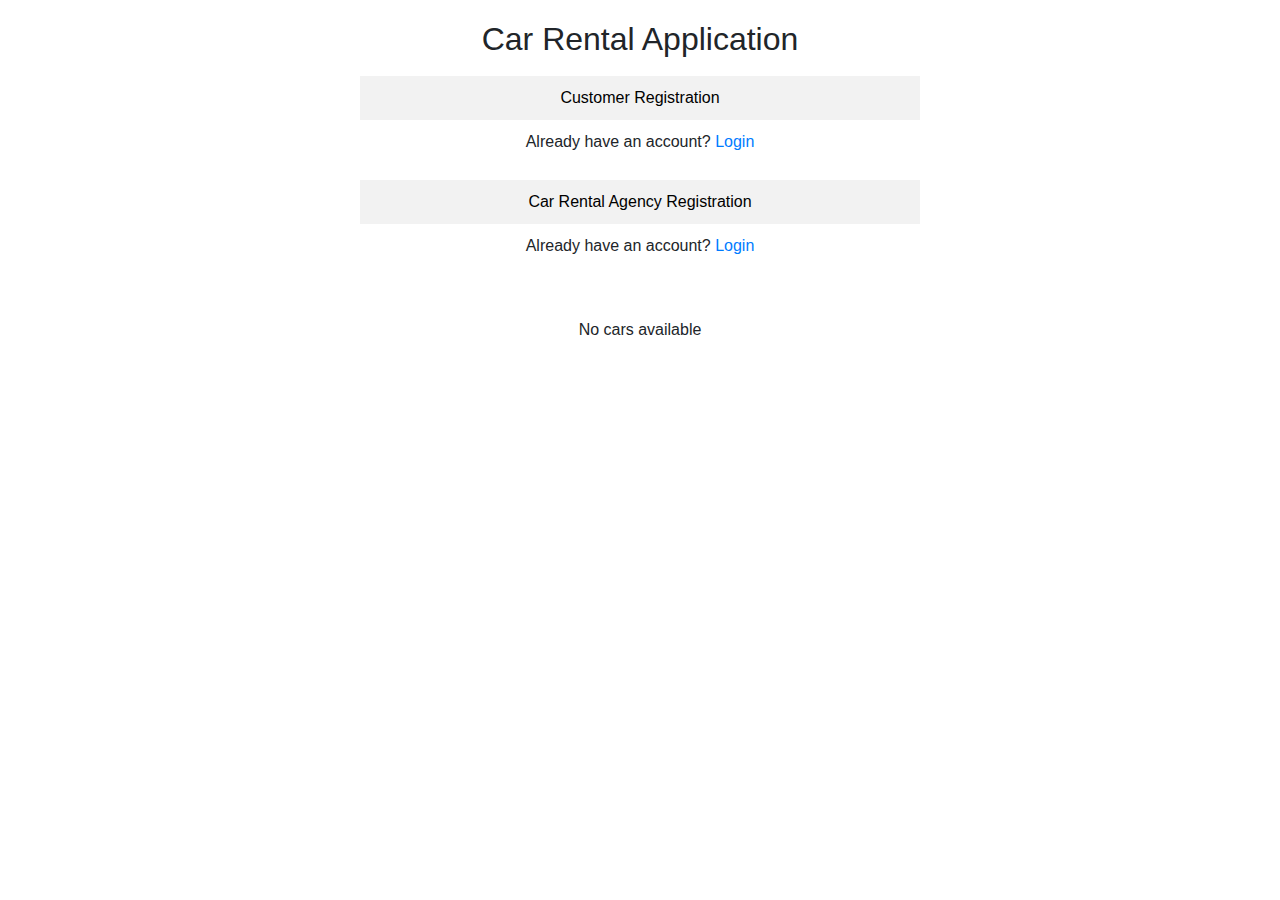
<file: Car Rental Agency/index.html>
<!-- C:\Users\kanka\All-Frontend\Car Rental Agency\index.html -->

<!DOCTYPE html>
<html lang="en">
<head>
    <meta charset="UTF-8">
    <meta name="viewport" content="width=device-width, initial-scale=1.0">
    <link rel="stylesheet" href="https://stackpath.bootstrapcdn.com/bootstrap/4.5.2/css/bootstrap.min.css">
    <title>Car Rental Application</title>
    <link rel="stylesheet" href="styles.css">
</head>
<body>

<div class="container">
    <h2>Car Rental Application</h2>
    <div id="tabs">
        <button class="tablink" onclick="openPage('customer')">Customer Registration</button>
        <p>Already have an account? <a href="customer_login.html" id="loginLink">Login</a></p>
        <button class="tablink" onclick="openPage('agency')">Car Rental Agency Registration</button>
        <p>Already have an account? <a href="agency_login.html" id="loginLink">Login</a></p>
    </div>

    <!-- Customer Registration Here -->
    <div id="customer" style="display: none;">
        <!-- This container will be replaced by the content of customer_registration.html -->
    </div>

    <!-- Agency Registrations Here  -->
    <div id="agency" style="display: none;">
        <!-- This container will be replaced by the content of agency_registration.html -->
    </div>
 
</div>

<div class="container">  
    <div id="carDetails">
        <h2>Available Cars for Rent</h2>
        <!-- Car details will be displayed here -->
    </div>
</div>

<script src="https://code.jquery.com/jquery-3.5.1.slim.min.js"></script>
<script src="https://cdn.jsdelivr.net/npm/@popperjs/core@2.5.4/dist/umd/popper.min.js"></script>
<script src="https://stackpath.bootstrapcdn.com/bootstrap/4.5.2/js/bootstrap.min.js"></script>
<script src="script.js"></script>
<script>
function openPage(pageName) {
    var tabs = document.getElementsByClassName("tablink");
    for (var i = 0; i < tabs.length; i++) {
        tabs[i].classList.remove("active");
    }
    document.getElementById("customer").style.display = "none";
    document.getElementById("agency").style.display = "none";
    document.getElementById(pageName).style.display = "block";
    document.getElementById("carDetails").style.display = "none";
    event.currentTarget.classList.add("active");
    
    // Redirect to the registration page
    if (pageName === 'customer') {
        window.location.href = 'customer_registration.html';
    } else if (pageName === 'agency') {
        window.location.href = 'agency_registration.html';
    }
}
</script>
</body>
</html>
</file>
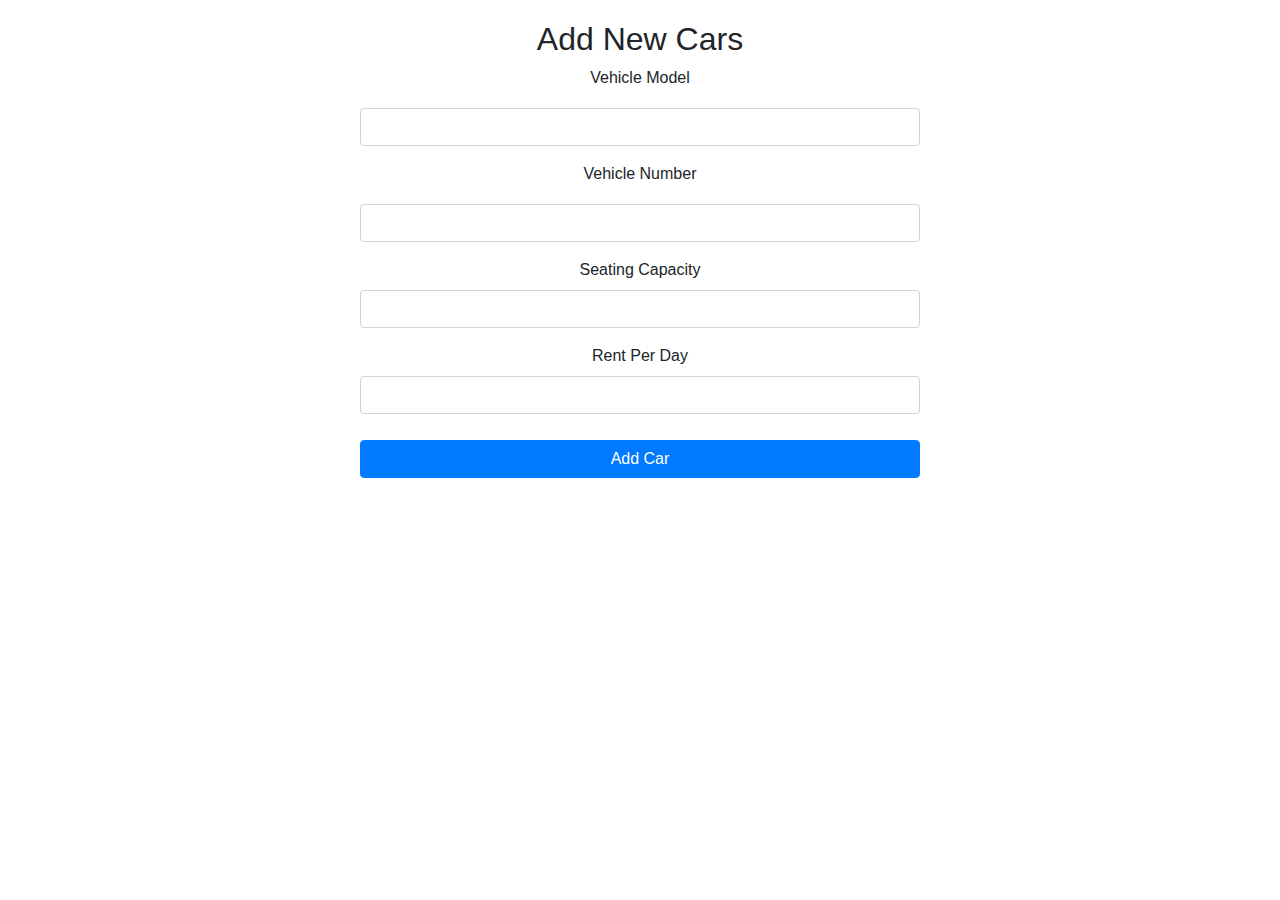
<file: Car Rental Agency/add_new_cars.html>
<!-- C:\Users\kanka\All-Frontend\Car Rental Agency\add_new_cars.html -->
<!DOCTYPE html>
<html lang="en">
<head>
    <meta charset="UTF-8">
    <meta name="viewport" content="width=device-width, initial-scale=1.0">
    <title>Add New Cars</title>
    <!-- Bootstrap CSS -->
    <link rel="stylesheet" href="https://stackpath.bootstrapcdn.com/bootstrap/4.5.2/css/bootstrap.min.css">
    <!-- Custom CSS -->
    <link rel="stylesheet" href="styles.css">
</head>
<body>

<div class="container">
    <h2>Add New Cars</h2>
    <form id="addCarForm" enctype="multipart/form-data" method="post" action="car_details_display.html">

        <div class="form-group">
            <label for="vehicleModel">Vehicle Model</label>
            <input type="text" class="form-control" id="vehicleModel" name="vehicleModel" required>
        </div>
        <div class="form-group">
            <label for="vehicleNumber">Vehicle Number</label>
            <input type="text" class="form-control" id="vehicleNumber" name="vehicleNumber"required>
        </div>
        <div class="form-group">
            <label for="seatingCapacity">Seating Capacity</label>
            <input type="number" class="form-control" id="seatingCapacity"   name="seatingCapacity" min="1" required>
        </div>
        <div class="form-group">
            <label for="rentPerDay">Rent Per Day</label>
            <input type="number" class="form-control" id="rentPerDay" name="rentPerDay" min="0" required>
        </div>

        <button type="submit" onclick="submitCarForm()" class="btn btn-primary">Add Car</button>
    </form>
</div>

<!-- Bootstrap JS and jQuery -->
<script src="https://code.jquery.com/jquery-3.5.1.slim.min.js"></script>
<script src="https://cdn.jsdelivr.net/npm/@popperjs/core@2.5.4/dist/umd/popper.min.js"></script>
<script src="https://stackpath.bootstrapcdn.com/bootstrap/4.5.2/js/bootstrap.min.js"></script>

<!-- Custom JS -->
<script src="add_new_car_script.js"></script>



</body>
</html>
</file>
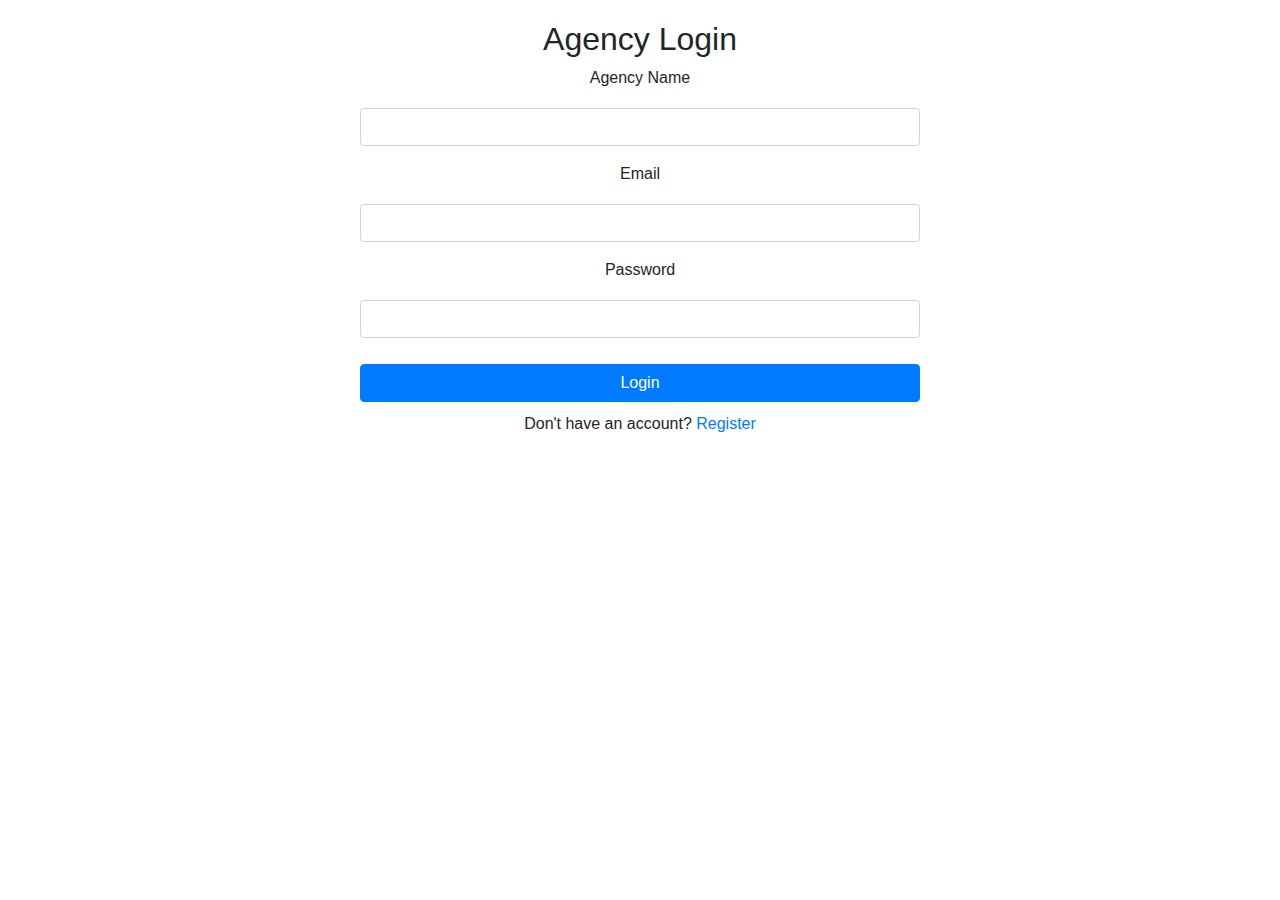
<file: Car Rental Agency/agency_login.html>
<!-- C:\Users\kanka\All-Frontend\Car Rental Agency\agency_login.html -->
<!DOCTYPE html>
<html lang="en">
<head>
    <meta charset="UTF-8">
    <meta name="viewport" content="width=device-width, initial-scale=1.0">
    <link rel="stylesheet" href="https://stackpath.bootstrapcdn.com/bootstrap/4.5.2/css/bootstrap.min.css">
    <link rel="stylesheet" href="styles.css">
    <title>Agency Login</title>
</head>
<body>

<div class="container">
    <h2>Agency Login</h2>
    <form id="agencyLoginForm" onsubmit="return validateAgencyLogin()">
        <!-- Agency Login Form Fields -->
        <div class="form-group">
            <label for="agencyName">Agency Name</label>
            <input type="text" class="form-control" id="agencyName" required>
        </div>
        <div class="form-group">
            <label for="email">Email</label>
            <input type="email" class="form-control" id="email" required>
        </div>
        <div class="form-group">
            <label for="password">Password</label>
            <input type="password" class="form-control" id="password" required>
        </div>
        <button type="submit" class="btn btn-primary">Login</button>
    </form>
    <p>Don't have an account? <a href="agency_registration.html">Register</a></p>
</div>

<script src="script.js"></script>
<script>
    // Function to validate agency login
    function validateAgencyLogin() {
        var agencyName = document.getElementById("agencyName").value;
        var email = document.getElementById("email").value;
        var password = document.getElementById("password").value;

        var registeredAgencies = JSON.parse(localStorage.getItem('registeredAgencies')) || [];

        // Check if agency is registered and credentials match
        var found = registeredAgencies.some(function(agency) {
            return agency.agencyName === agencyName && agency.email === email && agency.password === password;
        });

        if (found) {
            // Redirect to dashboard.html after successful login
            window.location.href = "add_new_cars.html";
            return false;
        } else {
            alert("Invalid agency name, email, or password.");
            return false;
        }
    }
</script>
</body>
</html>
</file>
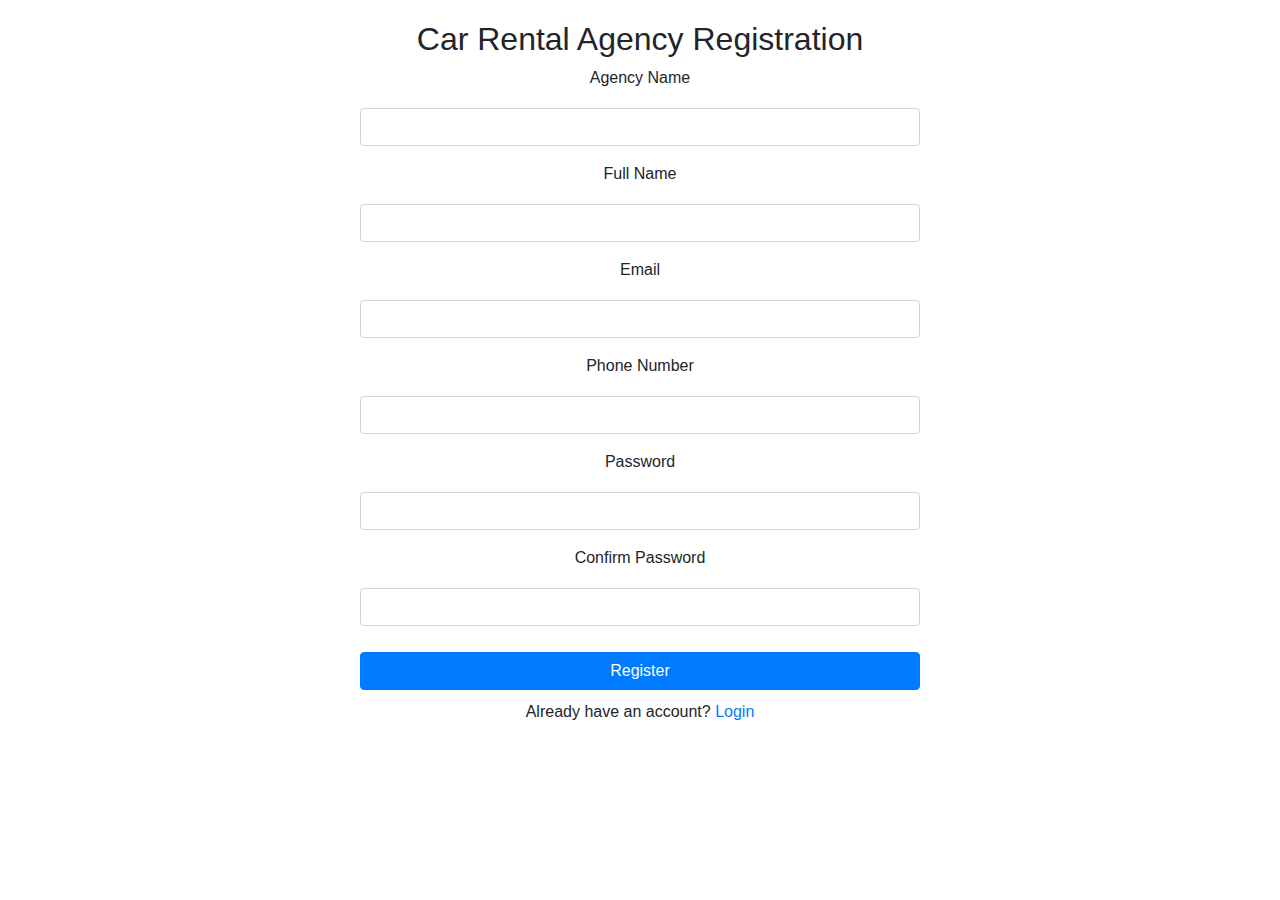
<file: Car Rental Agency/agency_registration.html>
<!-- C:\Users\kanka\All-Frontend\Car Rental Agency\agency_registration.html -->

<!DOCTYPE html>
<html lang="en">
<head>
    <meta charset="UTF-8">
    <meta name="viewport" content="width=device-width, initial-scale=1.0">
    <link rel="stylesheet" href="https://stackpath.bootstrapcdn.com/bootstrap/4.5.2/css/bootstrap.min.css">
    <link rel="stylesheet" href="styles.css">
    <title>Car Rental Agency Registration</title>
</head>
<body>

<div class="container">
    <h2>Car Rental Agency Registration</h2>
    <form id="agencyRegistrationForm" onsubmit="return validateAgencyRegistration()">
        <!-- Agency Registration Form Fields -->
        <!-- Include fields like agency name, full name, email, phone number, password, etc. -->
        <!-- Example: -->
        <div class="form-group">
            <label for="agencyName">Agency Name</label>
            <input type="text" class="form-control" id="agencyName" required>
        </div>
        <div class="form-group">
            <label for="fullName">Full Name</label>
            <input type="text" class="form-control" id="fullName" required>
        </div>
        <div class="form-group">
            <label for="email">Email</label>
            <input type="email" class="form-control" id="email" required>
        </div>
        <div class="form-group">
            <label for="phone">Phone Number</label>
            <input type="tel" class="form-control" id="phone" required>
        </div>
        <div class="form-group">
            <label for="password">Password</label>
            <input type="password" class="form-control" id="password" required>
        </div>
        <div class="form-group">
            <label for="confirmPassword">Confirm Password</label>
            <input type="password" class="form-control" id="confirmPassword" required>
            <div id="passwordError" style="color: red;"></div> <!-- Display password mismatch error -->
        </div>
        <button type="submit" class="btn btn-primary">Register</button>
    </form>
    <p>Already have an account? <a href="agency_login.html">Login</a></p>
</div>

<script src="script.js"></script>
<script>
    // Function to validate password and confirm password match
    function validateAgencyRegistration() {
        var password = document.getElementById("password").value;
        var confirmPassword = document.getElementById("confirmPassword").value;

        if (password !== confirmPassword) {
            document.getElementById("passwordError").innerText = "Passwords do not match!";
            return false;
        } else {
            document.getElementById("passwordError").innerText = "";

            var agencyName = document.getElementById("agencyName").value;
            var email = document.getElementById("email").value;
            var fullName = document.getElementById("fullName").value;
            var phone = document.getElementById("phone").value;

            var registeredAgencies = JSON.parse(localStorage.getItem('registeredAgencies')) || [];
            registeredAgencies.push({agencyName: agencyName, email: email, fullName: fullName, phone: phone, password: password});
            localStorage.setItem('registeredAgencies', JSON.stringify(registeredAgencies));

            alert("Registration successful. You can now login.");
            // Redirect to login.html after successful registration
            window.location.href = "agency_login.html";
            return false;
        }
    }
</script>
</body>
</html>
</file>
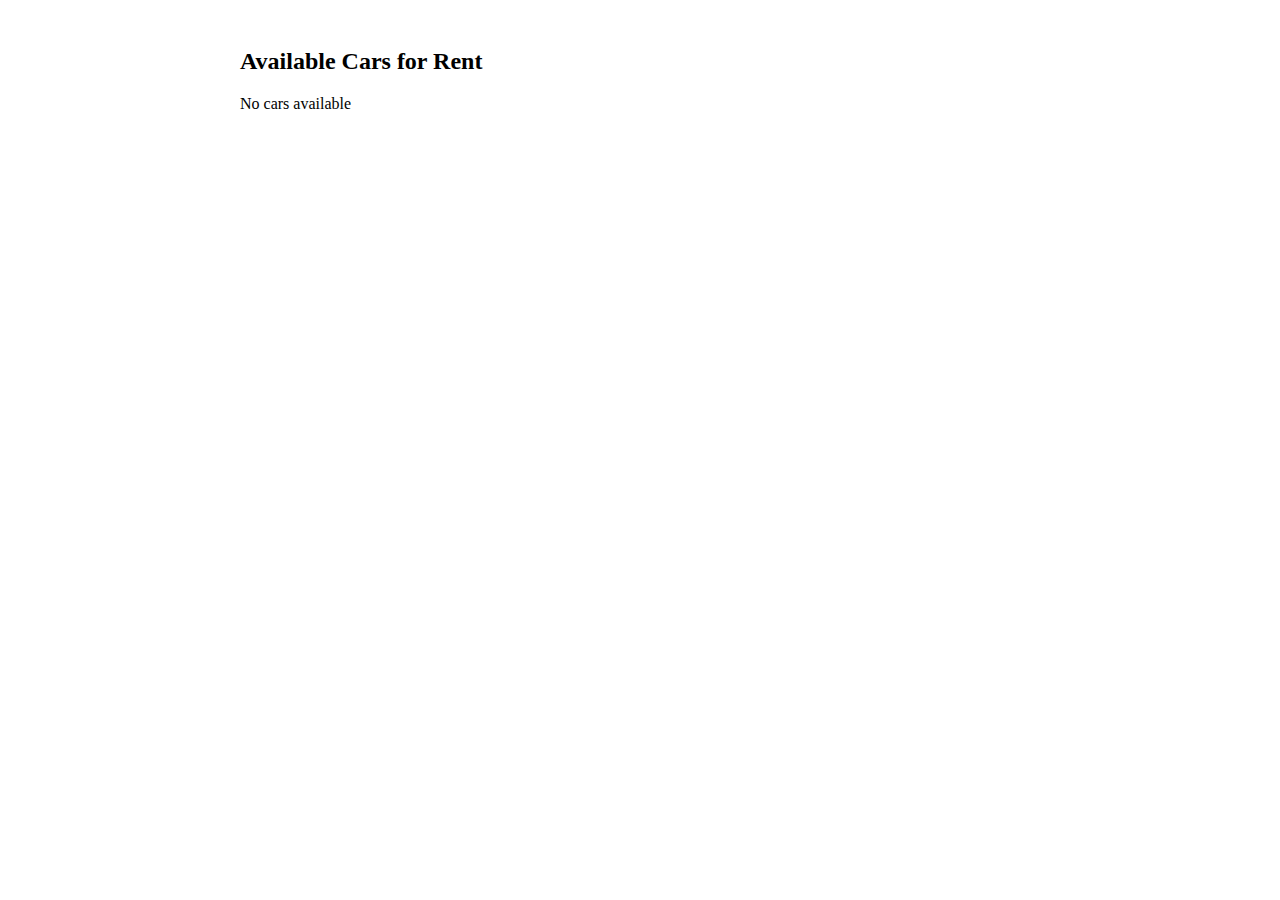
<file: Car Rental Agency/available_cars_rent.html>
<!-- C:\Users\kanka\All-Frontend\Car Rental Agency\available_cars_rent.html -->
<!DOCTYPE html>
<html lang="en">
<head>
    <meta charset="UTF-8">
    <meta name="viewport" content="width=device-width, initial-scale=1.0">
    <title>Available Cars for Rent</title>
    <link rel="stylesheet" href="available_cars_rent.css">
</head>
<body>
    <div class="container">
        <h2>Available Cars for Rent</h2>
        <div id="carDetails">
            <!-- Car details will be displayed here -->
        </div>
    </div>

    <script src="https://code.jquery.com/jquery-3.5.1.min.js"></script>
    <script src="rent_car_script.js"></script>
</body>
</html>
</file>
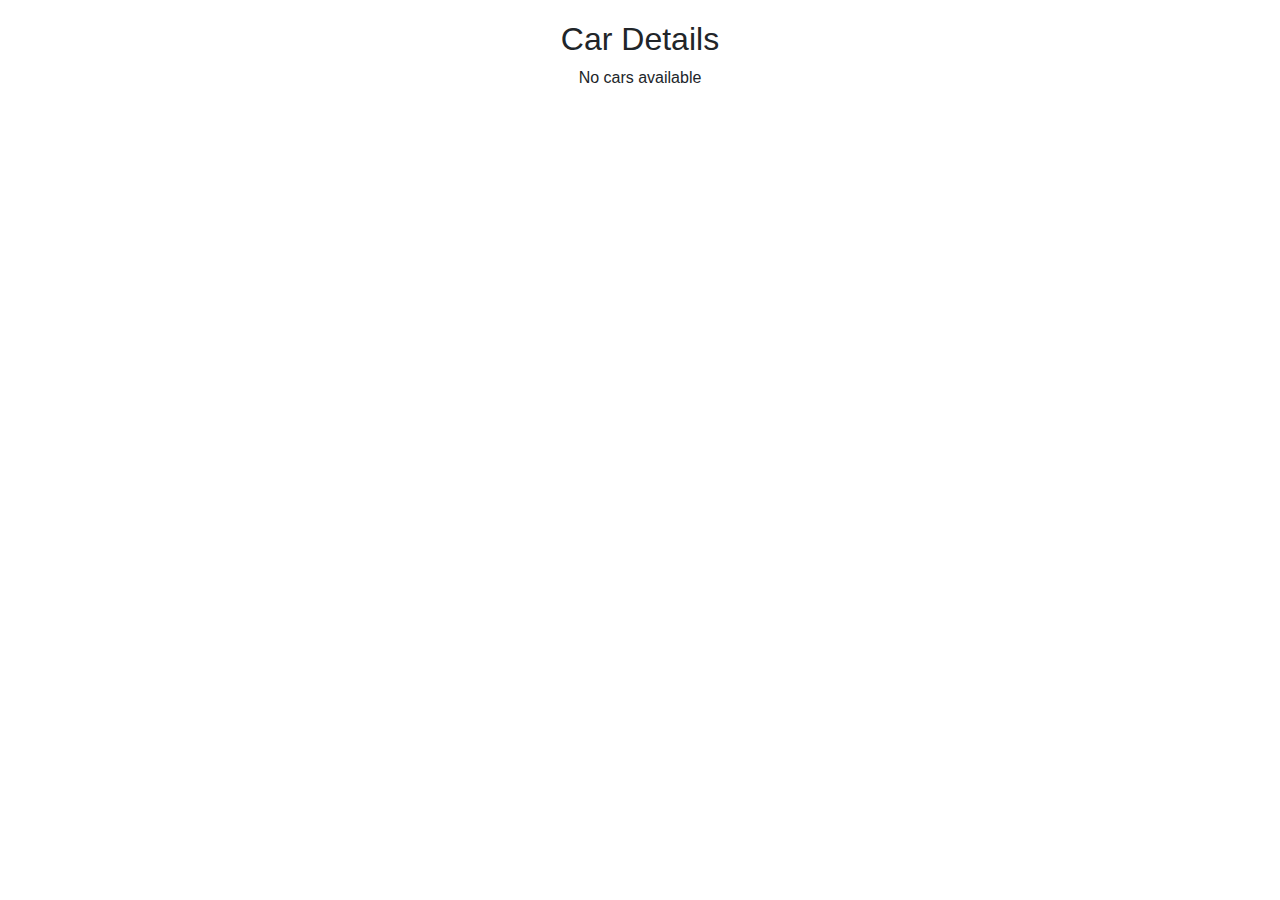
<file: Car Rental Agency/car_details_display.html>
<!-- C:\Users\kanka\All-Frontend\Car Rental Agency\car_details_display.html -->

<!DOCTYPE html>
<html lang="en">
<head>
    <meta charset="UTF-8">
    <meta name="viewport" content="width=device-width, initial-scale=1.0">
    <title>Car Details Display</title>
    <!-- Bootstrap CSS -->
    <link rel="stylesheet" href="https://stackpath.bootstrapcdn.com/bootstrap/4.5.2/css/bootstrap.min.css">
    <!-- Custom CSS -->
    <link rel="stylesheet" href="styles.css">
</head>
<body>

<div class="container">
    <h2>Car Details</h2>
    <div id="carDetails">
        <!-- Car details will be displayed here -->
    </div>
</div>

<!-- Bootstrap JS and jQuery -->
<script src="https://code.jquery.com/jquery-3.5.1.slim.min.js"></script>
<script src="https://cdn.jsdelivr.net/npm/@popperjs/core@2.5.4/dist/umd/popper.min.js"></script>
<script src="https://stackpath.bootstrapcdn.com/bootstrap/4.5.2/js/bootstrap.min.js"></script>
<script src="car_details_display_script.js"></script>
</body>
</html>
</file>
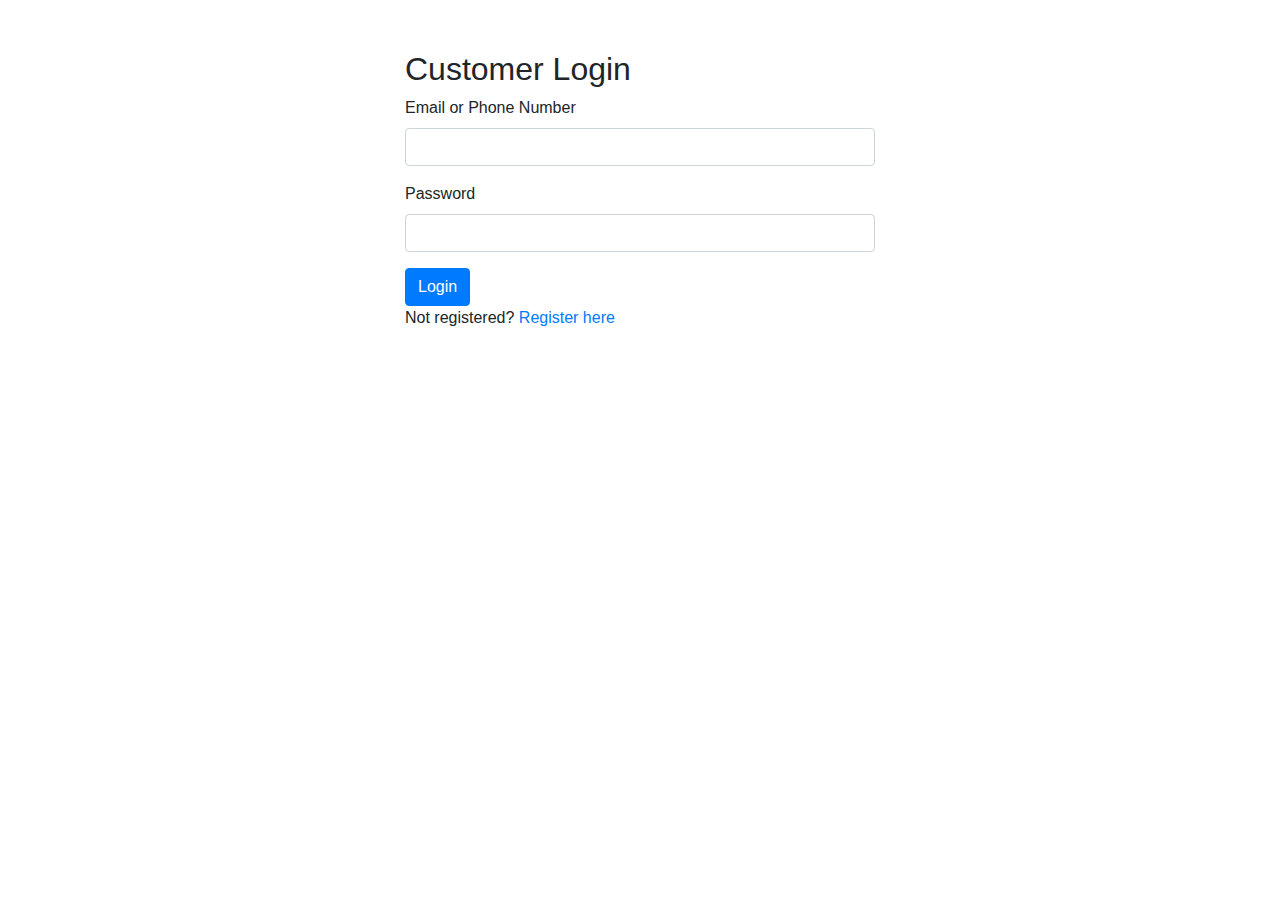
<file: Car Rental Agency/customer_login.html>
<!-- C:\Users\kanka\All-Frontend\Car Rental Agency\customer_login.html -->

<!DOCTYPE html>
<html lang="en">
<head>
  <meta charset="UTF-8">
  <meta name="viewport" content="width=device-width, initial-scale=1.0">
  <title>Login</title>
  <!-- Bootstrap CSS -->
  <link rel="stylesheet" href="https://stackpath.bootstrapcdn.com/bootstrap/4.5.2/css/bootstrap.min.css">
  <style>
    /* Custom CSS */
    .container {
      max-width: 500px;
      margin: 50px auto;
    }
  </style>
</head>
<body>
  <div id="loginLink" class="container" >
    <h2>Customer Login</h2>
    <form id="loginForm" onsubmit="return validateLogin()"action="#car_details_display.html">
      <div class="form-group">
        <label for="loginEmailPhone">Email or Phone Number</label>
        <input type="text" class="form-control" id="loginEmailPhone" required>
      </div>
      <div class="form-group">
        <label for="loginPassword">Password</label>
        <input type="password" class="form-control" id="loginPassword" required>
      </div>
      <button type="submit" class="btn btn-primary">Login</button>
    </form>
    <p>Not registered? <a href="customer_registration.html">Register here</a></p>
  </div>

  <!-- Bootstrap JS and jQuery -->
  <script src="https://code.jquery.com/jquery-3.5.1.slim.min.js"></script>
  <script src="https://cdn.jsdelivr.net/npm/@popperjs/core@2.5.4/dist/umd/popper.min.js"></script>
  <script src="https://stackpath.bootstrapcdn.com/bootstrap/4.5.2/js/bootstrap.min.js"></script>
  <script src="script.js"></script>
  <script>
      function validateLogin() {
          var email = document.getElementById("email").value;
          var password = document.getElementById("password").value;
          var registeredAgencies = JSON.parse(localStorage.getItem('registeredAgencies')) || [];

          // Check if agency is registered
          var found = registeredAgencies.some(function(agency) {
              return agency.email === email && agency.password === password;
          });

          if (found) {
              // Redirect to add_new_cars.html after successful login
              window.location.href = "add_new_cars.html";
              return false;
          } else {
              alert("Invalid email or password.");
              return false;
          }
      }

      function validateLogin() {
      // You can add your validation logic here if needed
      // For simplicity, just redirecting to car_details_display.html
      window.location.href = 'login_customer_car_detailes.html';
      return false; // Prevents the form from actually submitting
    }
  </script>

</body>
</html>
</file>
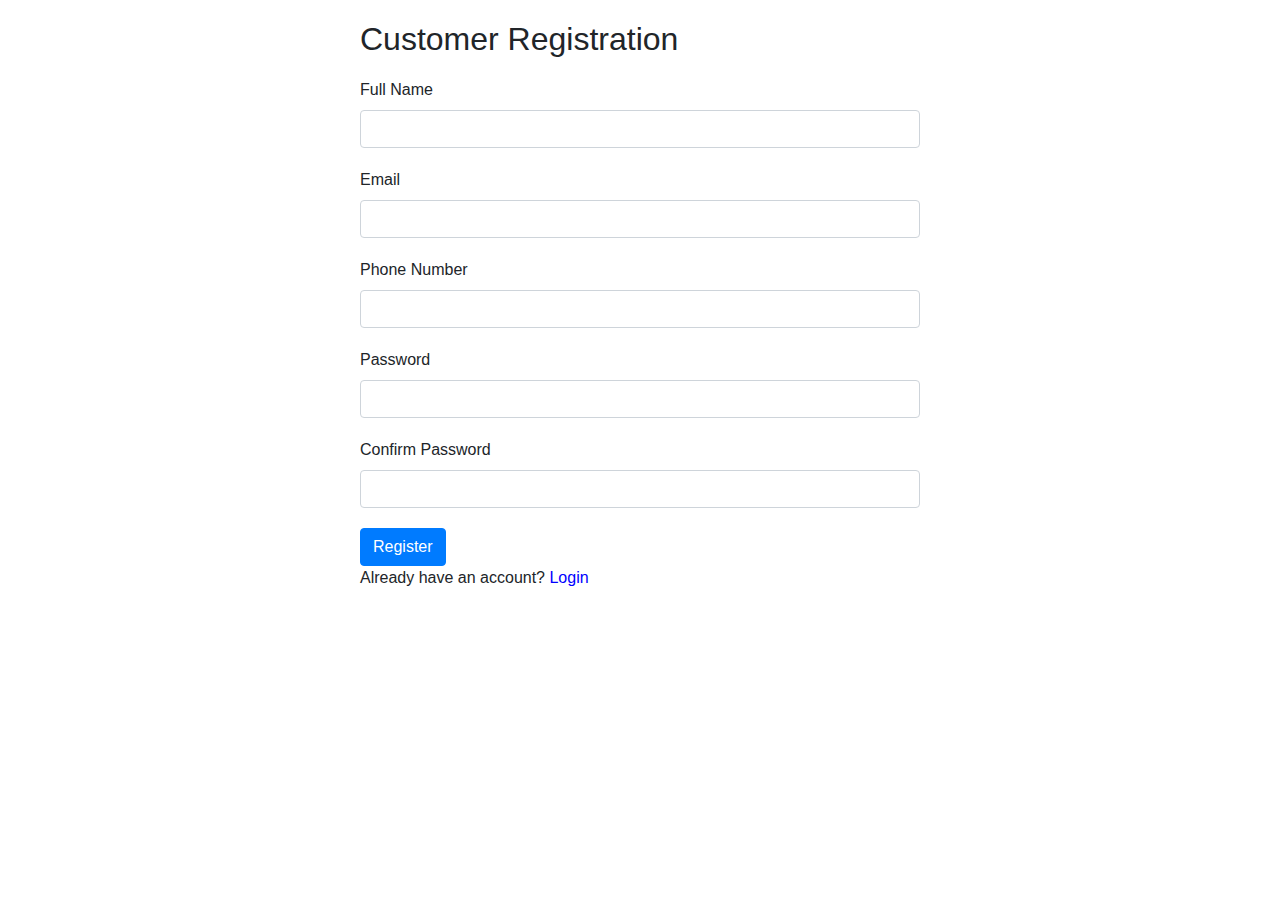
<file: Car Rental Agency/customer_registration.html>
<!-- 
C:\Users\kanka\All-Frontend\Car Rental Agency\customer_registration.html -->


<!-- customer_registration.html -->

<!DOCTYPE html>
<html lang="en">
<head>
    <meta charset="UTF-8">
    <meta name="viewport" content="width=device-width, initial-scale=1.0">
    <title>Customer Registration</title>
    <link rel="stylesheet" href="https://stackpath.bootstrapcdn.com/bootstrap/4.5.2/css/bootstrap.min.css">
    <link rel="stylesheet" href="customer_registration.css">
</head>
<body>

<div class="container">
    <h2>Customer Registration</h2>
    <form id="customerRegistrationForm"action="customer_login.html"  method="POST" onsubmit="return validateCustomerRegistration()">
        <div class="form-group">
            <label for="fullName">Full Name</label>
            <input type="text" class="form-control" id="fullName" name="fullName" required>
        </div>
        <div class="form-group">
            <label for="email">Email</label>
            <input type="email" class="form-control" id="email" name="email" required>
        </div>
        <div class="form-group">
            <label for="phone">Phone Number</label>
            <input type="tel" class="form-control" id="phone" name="phone" required>
        </div>
        <div class="form-group">
            <label for="password">Password</label>
            <input type="password" class="form-control" id="password" name="password" required>
        </div>
        <div class="form-group">
            <label for="confirmPassword">Confirm Password</label>
            <input type="password" class="form-control" id="confirmPassword" required>
            <div id="passwordError" style="color: red;"></div>
        </div>
        <button type="submit" class="btn btn-primary">Register</button>
    </form>
    <p>Already have an account? <a href="customer_login.html" id="loginLink">Login</a></p>
</div>

<script>
    function validateCustomerRegistration() {
        var password = document.getElementById("password").value;
        var confirmPassword = document.getElementById("confirmPassword").value;

        if (password != confirmPassword) {
            document.getElementById("passwordError").innerText = "Passwords do not match!";
            return false;
        } else {
            document.getElementById("passwordError").innerText = "";
            return true;
        }
    }
</script>

</body>
</html>
</file>
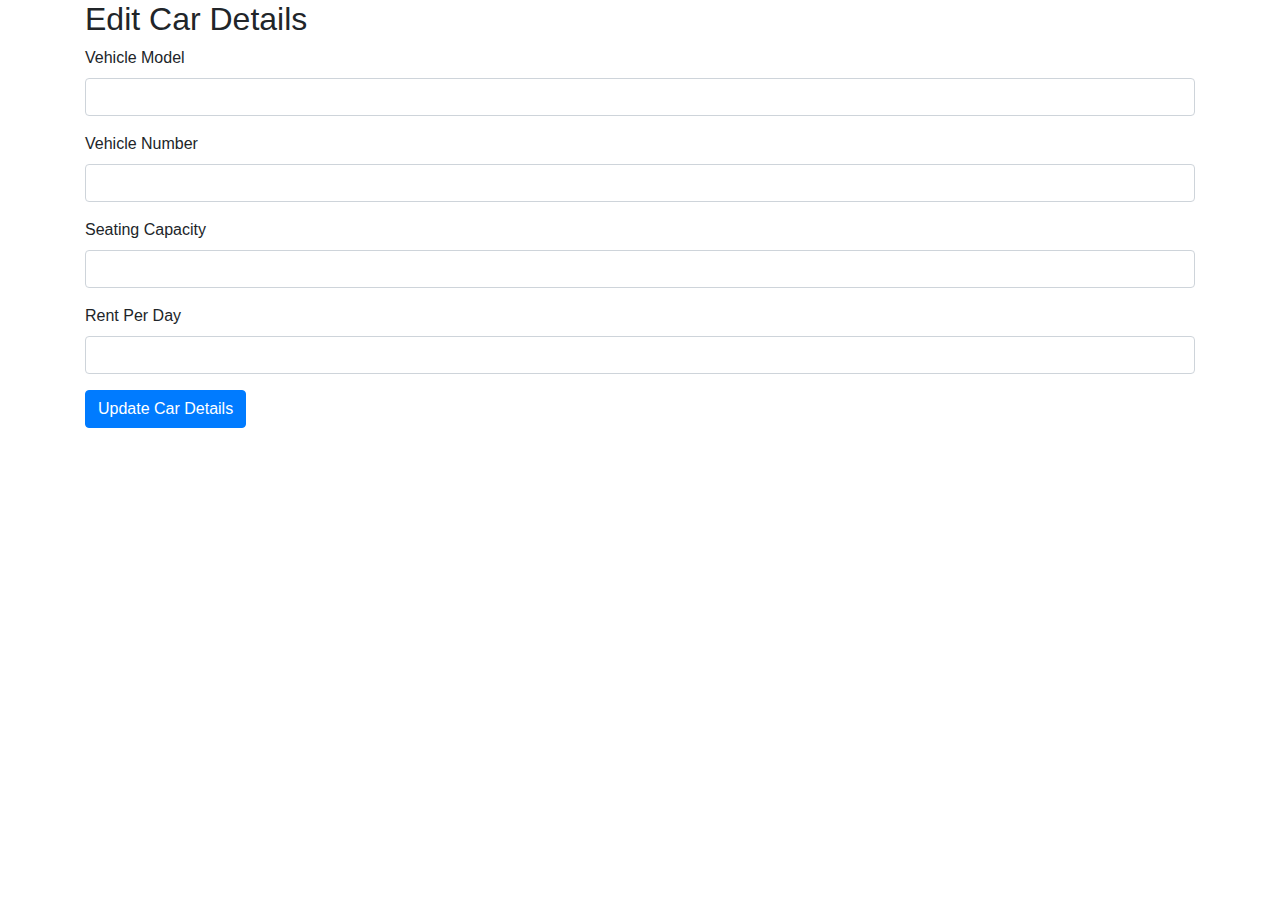
<file: Car Rental Agency/edit_cars.html>
<!-- edit_cars.html -->
<!DOCTYPE html>
<html lang="en">
<head>
    <meta charset="UTF-8">
    <meta name="viewport" content="width=device-width, initial-scale=1.0">
    <title>Edit Car Details</title>
    <!-- Bootstrap CSS -->
    <link rel="stylesheet" href="https://stackpath.bootstrapcdn.com/bootstrap/4.5.2/css/bootstrap.min.css">
</head>
<body>
    <div class="container">
        <h2>Edit Car Details</h2>
        <form id="editCarForm">
            <div class="form-group">
                <label for="vehicleModel">Vehicle Model</label>
                <input type="text" class="form-control" id="vehicleModel" required>
            </div>
            <div class="form-group">
                <label for="vehicleNumber">Vehicle Number</label>
                <input type="text" class="form-control" id="vehicleNumber" required>
            </div>
            <div class="form-group">
                <label for="seatingCapacity">Seating Capacity</label>
                <input type="number" class="form-control" id="seatingCapacity" min="1" required>
            </div>
            <div class="form-group">
                <label for="rentPerDay">Rent Per Day</label>
                <input type="number" class="form-control" id="rentPerDay" min="0" required>
            </div>
            <button type="button" class="btn btn-primary" onclick="updateCarDetails()">Update Car Details</button>
        </form>
    </div>
    <!-- Bootstrap JS and jQuery -->
    <script src="https://code.jquery.com/jquery-3.5.1.slim.min.js"></script>
    <script src="https://cdn.jsdelivr.net/npm/@popperjs/core@2.5.4/dist/umd/popper.min.js"></script>
    <script src="https://stackpath.bootstrapcdn.com/bootstrap/4.5.2/js/bootstrap.min.js"></script>
    <!-- Custom JS -->
    <script src="edit_car_script.js"></script>
</body>
</html>
</file>
<file: Car Rental Agency/styles.css>
/* C:\Users\kanka\All-Frontend\Car Rental Agency\styles.css */

body {
    font-family: Arial, sans-serif;
}

.container {
    max-width: 600px;
    margin: 0 auto;
    padding: 20px;
    text-align: center;
}

#tabs {
    margin-bottom: 20px;
}

.tablink {
    background-color: #f2f2f2;
    border: none;
    outline: none;
    cursor: pointer;
    padding: 10px 20px;
    transition: 0.3s;
    color: black;
}

.tablink:hover {
    background-color: #ddd;
}

.tabcontent {
    display: none;
}

input[type="text"],
input[type="email"],
input[type="tel"],
input[type="password"],
button {
    margin: 10px 0;
    padding: 10px;
    width: 100%;
    box-sizing: border-box;
}

button {
    background-color: #4CAF50;
    color: white;
    border: none;
    cursor: pointer;
}

button:hover {
    background-color: #45a049;
}
</file>
<file: Car Rental Agency/available_cars_rent.css>
/* C:\Users\kanka\All-Frontend\Car Rental Agency\available_cars_rent.css */
.container {
    max-width: 800px;
    margin: 0 auto;
    padding: 20px;
}

.card {
    margin-bottom: 20px;
    border: 1px solid #ccc;
    border-radius: 5px;
    background-color: #f9f9f9;
}

.card-body {
    padding: 15px;
}

.form-group {
    margin-bottom: 10px;
}
</file>
<file: Car Rental Agency/customer_registration.css>
/* styles.css */

/* Styles for the container */
.container {
    max-width: 600px;
    margin: 0 auto;
    padding: 20px;
}

/* Styles for the registration form */
#customerRegistrationForm {
    margin-top: 20px;
}

/* Styles for form fields */
.form-group {
    margin-bottom: 20px;
}

/* Styles for the error message */
#passwordError {
    margin-top: 5px;
}

/* Styles for the login link */
#loginLink {
    color: blue;
}

/* Hover effect for the login link */
#loginLink:hover {
    text-decoration: underline;
}
</file>
